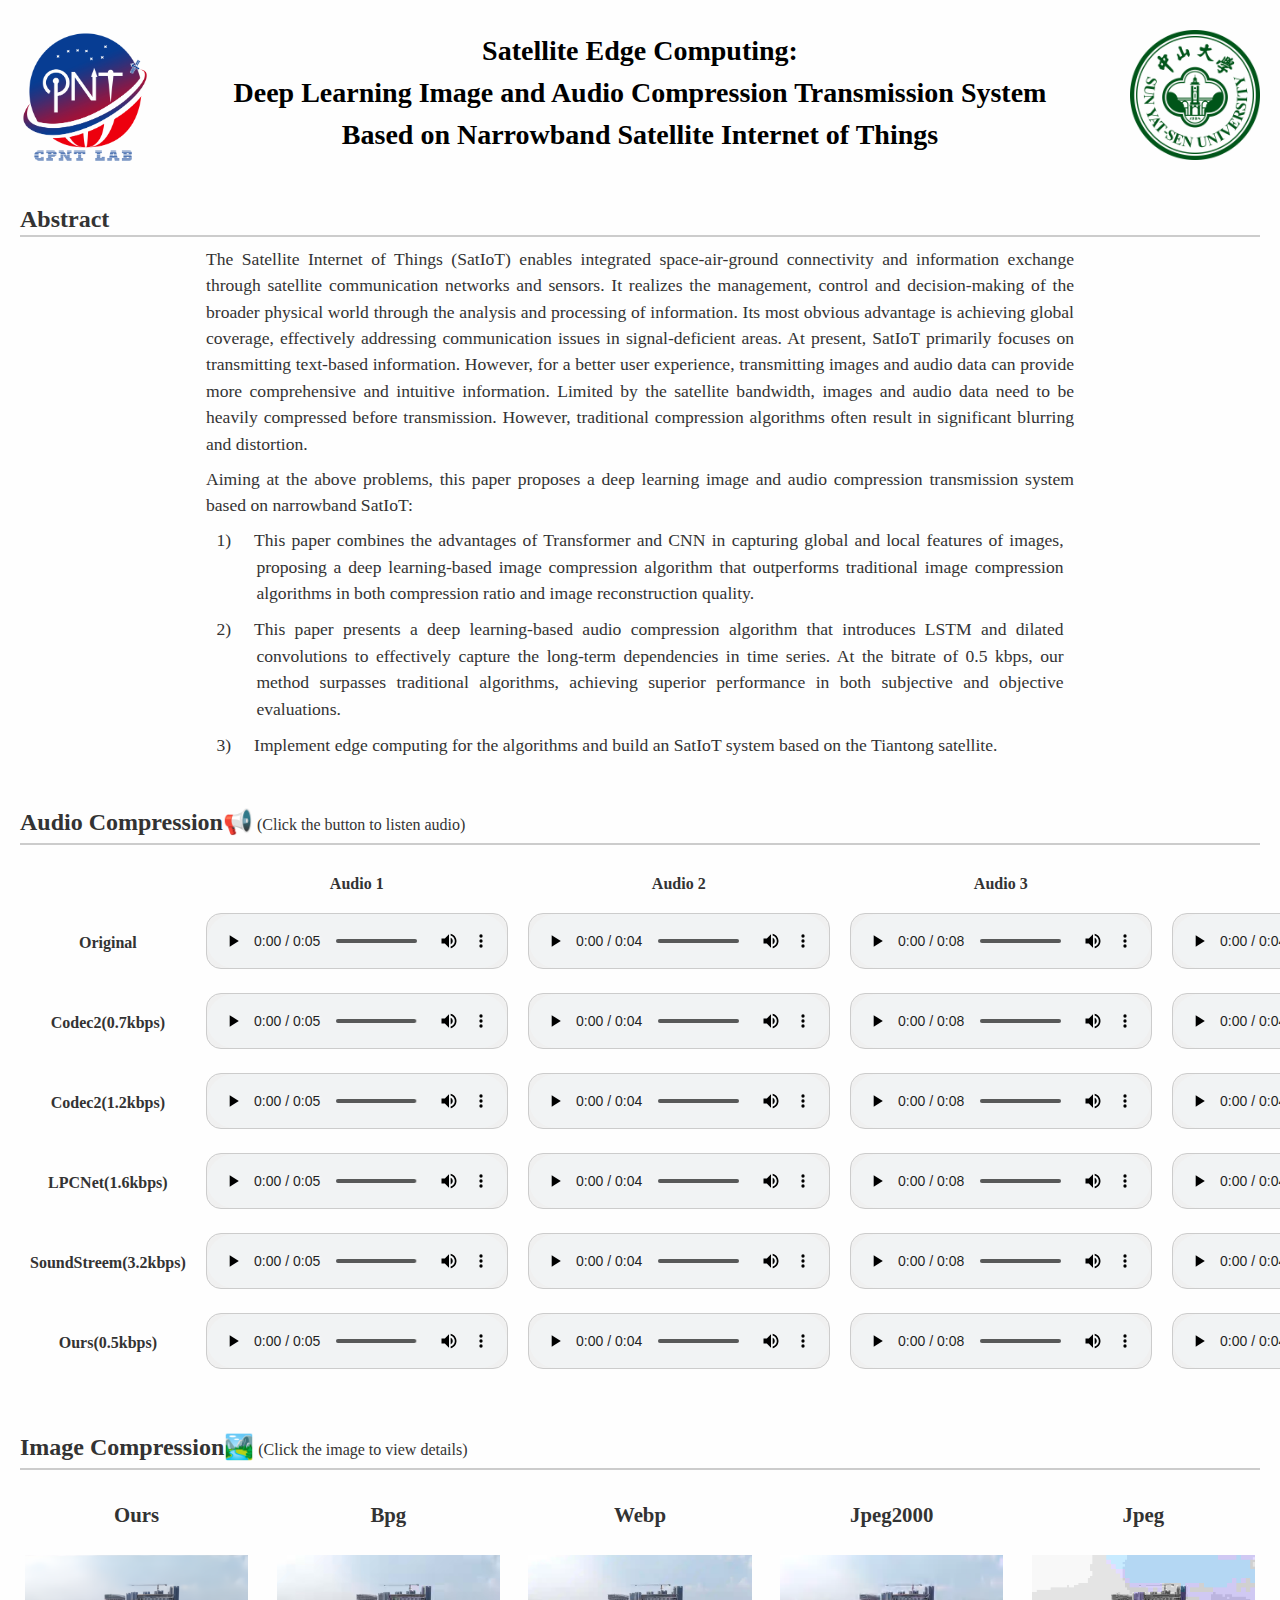
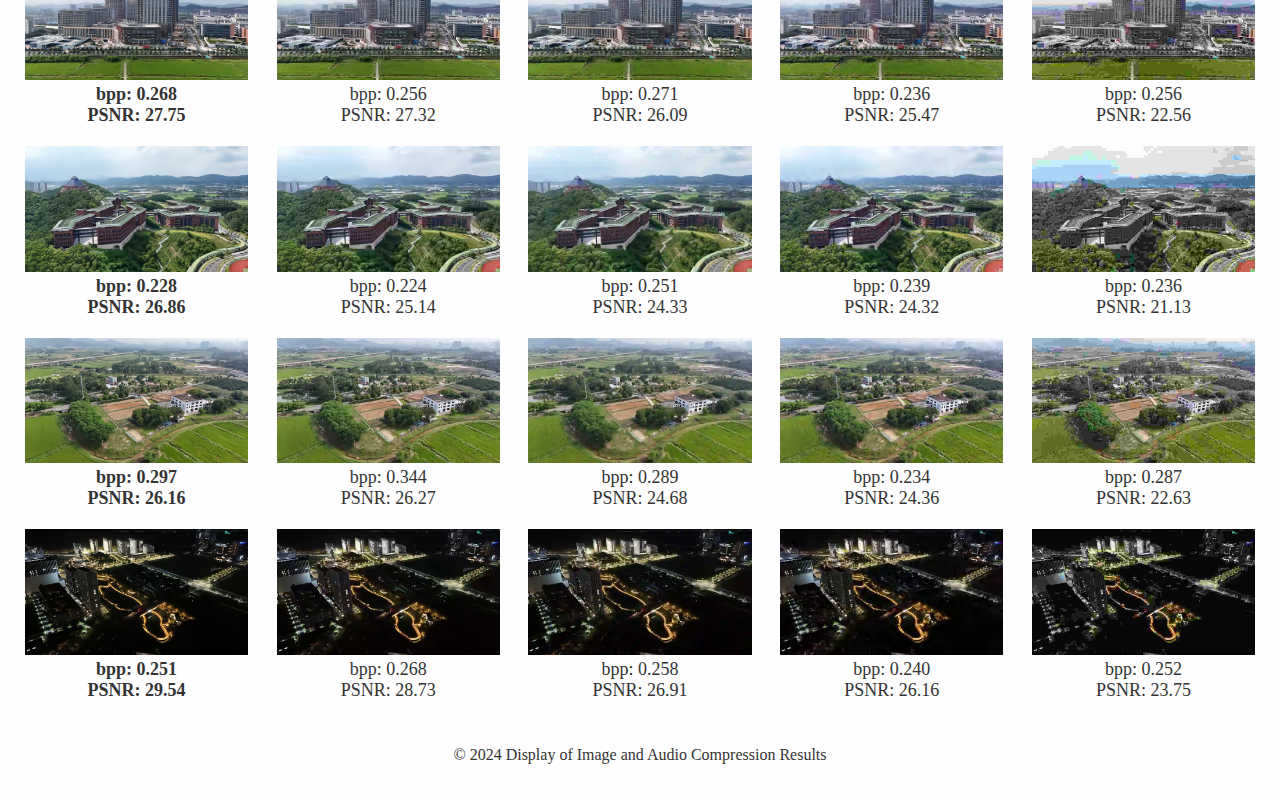
<file: index.html>
<!DOCTYPE html>
<html lang="en">
<head>
    <meta charset="UTF-8">
    <meta name="viewport" content="width=device-width, initial-scale=1.0">
    <title>Display of Image and Voice Compression Results</title>
    <link rel="stylesheet" href="style.css">
</head>

<body>
<header>
    <img src="images/CPNT LAB.png" alt="Left Logo" class="logo"
        style="float:left; margin-right: 10px; width: 130px; height: auto; margin-bottom: 10px;">
    <img src="images/Sun_Yat-sen_Univ_Logo.png" alt="Right Logo" class="logo"
        style="float:right; margin-left: 10px; width: 130px; height: auto; vertical-align: middle; margin-bottom: 10px;">
    <h1 style="margin-top: 10px;">Satellite Edge Computing: </h1>
    <h1> Deep Learning Image and Audio Compression Transmission System </h1>
    <h1>Based on Narrowband Satellite Internet of Things</h1>
</header>

    <style>
        /* 添加CSS样式以调整摘要部分的顶部边距 */
        section {
            margin-top: 50px;
            /* 或者更大的值，取决于您的布局需要 */
        }
    </style>
    <section>
        <h2>Abstract</h2>
        <p class="abstract-text">The Satellite Internet of Things (SatIoT) enables integrated space-air-ground connectivity and information exchange through satellite communication networks and sensors. 
            It realizes the management, control and decision-making of the broader physical world through the analysis and processing of information. Its most obvious advantage is achieving global coverage,
             effectively addressing communication issues in signal-deficient areas. At present, SatIoT primarily focuses on transmitting text-based information. However, for a better user experience, 
             transmitting images and audio data can provide more comprehensive and intuitive information. Limited by the satellite bandwidth, images and audio data need to be heavily compressed before transmission. However, traditional compression algorithms often result in significant blurring and distortion.</p>
        <p class="abstract-text"> Aiming at the above problems, this paper proposes a deep learning image and audio compression transmission system based on narrowband SatIoT: </p>
        <ol class="abstract-text">
            <li>This paper combines the advantages of Transformer and CNN in capturing global and local features of images, proposing a deep learning-based image compression algorithm that outperforms traditional image compression algorithms in both compression ratio and image reconstruction quality.</li>
            <li>This paper presents a deep learning-based audio compression algorithm that introduces LSTM and dilated convolutions to effectively capture the long-term dependencies in time series. At the bitrate of 0.5 kbps, our method surpasses traditional algorithms, achieving superior performance in both subjective and objective evaluations.</li> 
            <li>Implement edge computing for the algorithms and build an SatIoT system based on the Tiantong satellite.</li> 
        </ol>
    </section>

    <section>
        <h3 style="display: inline-block; margin: 0;">Audio Compression📢</h3>
        <p style="display: inline-block; margin-left: 10px; margin: 0;">(Click the button to listen audio)</p>
        <h2> </h2>
        <table>
            <tr>
                <th> </th>
                <th>Audio 1</th>
                <th>Audio 2</th>
                <th>Audio 3</th>
                <th>Audio 4</th>
                <th>Audio 5</th>
            </tr>
            <tr>
                <th>Original</th>
                <td><audio controls><source src="./audio/Original/female3.wav" type="audio/mpeg">Your browser does not support the audio element.</audio></td>
                <td><audio controls><source src="./audio/Original/male1.wav" type="audio/mpeg">Your browser does not support the audio element.</audio></td>
                <td><audio controls><source src="./audio/Original/female4.wav" type="audio/mpeg">Your browser does not support the audio element.</audio></td>
                <td><audio controls><source src="./audio/Original/male2.wav" type="audio/mpeg">Your browser does not support the audio element.</audio></td>
                <td><audio controls><source src="./audio/Original/female5.wav" type="audio/mpeg">Your browser does not support the audio element.</audio></td>

            </tr>
            <tr>
                <th>Codec2(0.7kbps)</th>
                <td><audio controls><source src="./audio/Codec2(0.7kbps)/female3_decode.wav" type="audio/mpeg">Your browser does not support the audio element.</audio></td>
                <td><audio controls><source src="./audio/Codec2(0.7kbps)/male1_decode.wav" type="audio/mpeg">Your browser does not support the audio element.</audio></td>
                <td><audio controls><source src="./audio/Codec2(0.7kbps)/female4_decode.wav" type="audio/mpeg">Your browser does not support the audio element.</audio></td>
                <td><audio controls><source src="./audio/Codec2(0.7kbps)/male2_decode.wav" type="audio/mpeg">Your browser does not support the audio element.</audio></td>
                <td><audio controls><source src="./audio/Codec2(0.7kbps)/female5_decode.wav" type="audio/mpeg">Your browser does not support the audio element.</audio></td>

            </tr>
            <tr>
                <th>Codec2(1.2kbps)</th>
                <td><audio controls><source src="./audio/Codec2(1.2kbps)/female3_decode.wav" type="audio/mpeg">Your browser does not support the audio element.</audio></td>
                <td><audio controls><source src="./audio/Codec2(1.2kbps)/male1_decode.wav" type="audio/mpeg">Your browser does not support the audio element.</audio></td>
                <td><audio controls><source src="./audio/Codec2(1.2kbps)/female4_decode.wav" type="audio/mpeg">Your browser does not support the audio element.</audio></td>
                <td><audio controls><source src="./audio/Codec2(1.2kbps)/male2_decode.wav" type="audio/mpeg">Your browser does not support the audio element.</audio></td>
                <td><audio controls><source src="./audio/Codec2(1.2kbps)/female5_decode.wav" type="audio/mpeg">Your browser does not support the audio element.</audio></td>
              
            </tr>
            <tr>
                <th>LPCNet(1.6kbps)</th>
                <td><audio controls><source src="./audio/LPCNet(1.6kbps)/female3_decode.wav" type="audio/mpeg">Your browser does not support the audio element.</audio></td>
                <td><audio controls><source src="./audio/LPCNet(1.6kbps)/male1_decode.wav" type="audio/mpeg">Your browser does not support the audio element.</audio></td>
                <td><audio controls><source src="./audio/LPCNet(1.6kbps)/female4_decode.wav" type="audio/mpeg">Your browser does not support the audio element.</audio></td>
                <td><audio controls><source src="./audio/LPCNet(1.6kbps)/male2_decode.wav" type="audio/mpeg">Your browser does not support the audio element.</audio></td>
                <td><audio controls><source src="./audio/LPCNet(1.6kbps)/female5_decode.wav" type="audio/mpeg">Your browser does not support the audio element.</audio></td>
               
            </tr>
            <tr>
                <th>SoundStreem(3.2kbps)</th>
                <td><audio controls><source src="./audio/SoundStreem(3.2kbps)/female3_decoded.wav" type="audio/mpeg">Your browser does not support the audio element.</audio></td>
                <td><audio controls><source src="./audio/SoundStreem(3.2kbps)/male1_decoded.wav" type="audio/mpeg">Your browser does not support the audio element.</audio></td>
                <td><audio controls><source src="./audio/SoundStreem(3.2kbps)/female4_decoded.wav" type="audio/mpeg">Your browser does not support the audio element.</audio></td>
                <td><audio controls><source src="./audio/SoundStreem(3.2kbps)/male2_decoded.wav" type="audio/mpeg">Your browser does not support the audio element.</audio></td>
                <td><audio controls><source src="./audio/SoundStreem(3.2kbps)/female5_decoded.wav" type="audio/mpeg">Your browser does not support the audio element.</audio></td>
            </tr>
            <tr>
                
            </tr>
                <th>Ours(0.5kbps)</th>
                <td><audio controls><source src="./audio/Ours/female3_decode.wav" type="audio/mpeg">Your browser does not support the audio element.</audio></td>
                <td><audio controls><source src="./audio/Ours/male1_decode.wav" type="audio/mpeg">Your browser does not support the audio element.</audio></td>
                <td><audio controls><source src="./audio/Ours/female4_decode.wav" type="audio/mpeg">Your browser does not support the audio element.</audio></td>
                <td><audio controls><source src="./audio/Ours/male2_decode.wav" type="audio/mpeg">Your browser does not support the audio element.</audio></td>
                <td><audio controls><source src="./audio/Ours/female5_decode.wav" type="audio/mpeg">Your browser does not support the audio element.</audio></td>
 
            </tr>
        </table>
    </section>

<section>
    <h3 style="display: inline-block; margin: 0;">Image Compression🏞️</h3>
    <p style="display: inline-block; margin-left: 10px; margin: 0;">(Click the image to view details)</p>
    <h2> </h2>
    <div class="image-container">
        <div class="image-column">
            <h4>Ours</h4>
            <img src="./images/Ours/reccrop1.png" alt="Ours 1">
            <p class="our_bpp">bpp: 0.268</p>
            <p class="our_psnr">PSNR: 27.75</p>
            <img src="./images/Ours/reccrop3.png" alt="Ours 2">
            <p class="our_bpp">bpp: 0.228</p>
            <p class="our_psnr">PSNR: 26.86</p>
            <img src="./images/Ours/reccrop5.png" alt="Ours 3">
            <p class="our_bpp">bpp: 0.297</p>
            <p class="our_psnr">PSNR: 26.16</p>
            <img src="./images/Ours/reccrop6.png" alt="Ours 4">
            <p class="our_bpp">bpp: 0.251</p>
            <p class="our_psnr">PSNR: 29.54</p>
        </div>
        <div class="image-column">
            <h4>Bpg</h4>
            <img src="./images/bpg/output_bpg_crop1.png" alt="Bpg 1">
            <p class="bpp">bpp: 0.256</p>
            <p class="psnr">PSNR: 27.32</p>
            <img src="./images/bpg/output_bpg_crop3.png" alt="Bpg 2">
            <p class="bpp">bpp: 0.224</p>
            <p class="psnr">PSNR: 25.14</p>
            <img src="./images/bpg/output_bpg_crop5.png" alt="Bpg 3">
            <p class="bpp">bpp: 0.344</p>
            <p class="psnr">PSNR: 26.27</p>
            <img src="./images/bpg/output_bpg_crop6.png" alt="Bpg 4">
            <p class="bpp">bpp: 0.268</p>
            <p class="psnr">PSNR: 28.73</p>
        </div>
        <div class="image-column">
            <h4>Webp</h4>
            <img src="./images/WebP/output_webp_crop1.png" alt="Webp 1">
            <p class="bpp">bpp: 0.271</p>
            <p class="psnr">PSNR: 26.09</p>
            <img src="./images/WebP/output_webp_crop3.png" alt="Webp 2">
            <p class="bpp">bpp: 0.251</p>
            <p class="psnr">PSNR: 24.33</p>
            <img src="./images/WebP/output_webp_crop5.png" alt="Webp 3">
            <p class="bpp">bpp: 0.289</p>
            <p class="psnr">PSNR: 24.68</p>
            <img src="./images/WebP/output_webp_crop6.png" alt="Webp 4">
            <p class="bpp">bpp: 0.258</p>
            <p class="psnr">PSNR: 26.91</p>
        </div>
        <div class="image-column">
            <h4>Jpeg2000</h4>
            <img src="./images/jpeg2000/output_jpeg2000_crop1.png" alt="Jpeg2000 1">
            <p class="bpp">bpp: 0.236</p>
            <p class="psnr">PSNR: 25.47</p>
            <img src="./images/jpeg2000/output_jpeg2000_crop3.png" alt="Jpeg2000 2">
            <p class="bpp">bpp: 0.239</p>
            <p class="psnr">PSNR: 24.32</p>
            <img src="./images/jpeg2000/output_jpeg2000_crop5.png" alt="Jpeg2000 3">
            <p class="bpp">bpp: 0.234</p>
            <p class="psnr">PSNR: 24.36</p>
            <img src="./images/jpeg2000/output_jpeg2000_crop6.png" alt="Jpeg2000 4">
            <p class="bpp">bpp: 0.240</p>
            <p class="psnr">PSNR: 26.16</p>
        </div>
        <div class="image-column">
            <h4>Jpeg</h4>
            <img src="./images/JPEG/output_jpeg_crop1.png" alt="Jpeg 1">
            <p class="bpp">bpp: 0.256</p>
            <p class="psnr">PSNR: 22.56</p>
            <img src="./images/JPEG/output_jpeg_crop3.png" alt="Jpeg 2">
            <p class="bpp">bpp: 0.236</p>
            <p class="psnr">PSNR: 21.13</p>
            <img src="./images/JPEG/output_jpeg_crop5.png" alt="Jpeg 3">
            <p class="bpp">bpp: 0.287</p>
            <p class="psnr">PSNR: 22.63</p>
            <img src="./images/JPEG/output_jpeg_crop6.png" alt="Jpeg 4">
            <p class="bpp">bpp: 0.252</p>
            <p class="psnr">PSNR: 23.75</p>
        </div>
    </div>
</section>
    
<!-- 模态框 -->
<div id="modal" class="modal" onclick="closeModal()">
    <span class="close" onclick="closeModal()">&times;</span>
    <div class="caption" id="caption"></div>
    <img class="modal-content" id="modalImg">
</div>

    <footer>
        <p>&copy; 2024 Display of Image and Audio Compression Results</p>
    </footer>

<script>
    document.addEventListener('DOMContentLoaded', function () {
        // Function to open the modal
        function openModal(img) {
            var modal = document.getElementById("modal");
            var modalImg = document.getElementById("modalImg");
            var captionText = document.getElementById("caption");
            modal.classList.add('show'); // 添加 show 类显示模态框
            modalImg.src = img.src; // 设置模态框中的图片源
            captionText.innerHTML = img.alt; // 设置描述
        }

        // Function to close the modal
        function closeModal() {
            var modal = document.getElementById("modal");
            modal.classList.remove('show'); // 移除 show 类隐藏模态框
        }

        // 为图片添加点击事件监听器
        document.querySelectorAll('.image-column img').forEach(function (img) {
            img.addEventListener('click', function () {
                openModal(this);
            });
        });

        // 关闭模态框的事件监听器
        document.getElementById("modal").addEventListener('click', closeModal);
    });
</script>
</body>
</html>
</file>
<file: style.css>
body {
    /* font-family: Arial, sans-serif; */
    font-family: 'Segoe UI';
    background-color: #fefefe;
    color: hsl(0, 0%, 20%);
    max-width: 100%; /* 设置最大宽度为80% */
    margin: 0 auto;
    padding: 20px;

}

header {
    text-align: center;
    margin-bottom: 20px;
}

h1 {
    color: #000;
    font-size: 1.75em;
    line-height: 1.5; /* 设置行间距 */
    text-align: center; /* 居中对齐 */
    width: 70%; /* 设置宽度为50% */
    margin: 0 auto; /* 居中显示 */
}


h2 {
    border-bottom: 2px solid #ccc;
    padding-bottom: 2px;
    font-size: 1.5em;
    margin-top: 5px;
    margin-bottom: 0px;
    /* 调整此值以减少间距 */
}


h3 {
    font-size: 1.5em;
}

h4 {
    font-size: 1.3em;
    
}

table {
    width: 100%;
    border-collapse: collapse;
    margin: 20px 0;
    border: none; /* 去掉表的边线 */
}

th, td {
    border: 1px solid #ccc;
    padding: 10px;
    text-align: center;
    border: none; /* 去掉单元格的边线 */
}

.image-container {
    display: flex;
    flex-wrap: wrap;
    gap: 10px;
    justify-content: center;
}

.image-container img {
    max-width: 100px;
    height: auto;
}

audio {
    width: 300px; /* 设置宽度 */
    border: 1px solid #ccc; /* 添加边框 */
    border-radius: 15px; /* 圆角效果 */
    background-color: #f0f0f0; /* 背景色 */
    outline: none; /* 去掉默认的轮廓 */
}

footer {
    text-align: center;
    margin-top: 20px;
}

.abstract-text {
    font-size: 1.1em; /* 设置字号 */
    line-height: 1.5; /* 设置行间距 */
    max-width: 70%; /* 设置最大宽度为60% */
    margin: 0 auto; /* 居中 */
    margin-top: 0.5em; /* Set top margin to 0.5 lines */
    margin-bottom: 0.5em; /* Set bottom margin to 0.5 lines */
    text-align: justify; /* Align text to both left and right */
    list-style-type: none; /* 取消默认标号样式 */
    counter-reset: list-counter; /* 重置计数器 */
    font-family: 'Segoe UI'; /* 设置字体 */
}

.abstract-text li {
    counter-increment: list-counter; /* 增加计数器 */
    width: 93%; /* 设置列表项宽度为50% */
    margin: 0 auto; /* 居中显示列表项 */
    margin-bottom: 10px; /* 设置每个列表项的底部间距 */
    display: block; /* 使宽度生效 */
    padding-left: 0; /* 取消左侧缩进 */
    /* font-weight: 12; 加粗列表项内容 */
}

.abstract-text li::before {
    content: counter(list-counter) ")"; /* 自定义标号样式 */

    margin-right: 23px; /* 标号与文本间距 */
    margin-left: -40px; /* 调整标号左侧缩进 */
}


.image-container {
    display: flex;
    justify-content: space-between;
    flex-wrap: nowrap;
    max-width: 100%;
}

.image-column {
    flex: 0 0 18%;
    /* Adjust column width */
    margin: 5px;
    /* Space between columns */
    text-align: center;
}

.image-column img {
    width: 100%;
    /* Responsive width */
    height: auto;
    /* Maintain aspect ratio */
    max-width: 1200px;
    /* Limit image size */
}

.image-column .bpp {
    font-size: 18px;
    /* Smaller font for captions */
    margin: 0px 0;
    margin-bottom: 0px;
    /* 增加图片之间的间距 */
    /* Space between lines */
}

.image-column .psnr {
    font-size: 18px;
    /* Smaller font for captions */
    margin: 0px 0;
    margin-bottom: 20px;
        /* 增加图片之间的间距 */
    /* Space between lines */
}

.image-column .our_bpp {
    font-size: 18px;
    /* Smaller font for captions */
    margin: 0px 0;
    margin-bottom: 0px;
    font-weight: bold;
    /* 增加图片之间的间距 */
    /* Space between lines */
}

.image-column .our_psnr {
    font-size: 18px;
    /* Smaller font for captions */
    margin: 0px 0;
    margin-bottom: 20px;
    font-weight: bold;
    /* 增加图片之间的间距 */
    /* Space between lines */
}

.modal {
    display: none;
    /* 隐藏模态框 */
    position: fixed;
    /* 固定在窗口 */
    z-index: 999;
    /* 在最上层 */
    left: 0;
    top: 0;
    width: 100%;
    /* 宽度100% */
    height: 100%;
    /* 高度100% */
    overflow: auto;
    /* 可滚动 */
    background-color: rgba(0, 0, 0, 0.8);
    /* 深色透明背景 */
    backdrop-filter: blur(5px);
    /* 背景模糊效果 */
    align-items: center;
    /* 垂直居中 */
    justify-content: center;
    /* 水平居中 */
}

/* 另外，添加一个单独的类来控制模态框的显示 */
.modal.show {
    display: flex;
    /* 显示模态框 */
}


.modal-content {
    max-width: 90%;
    /* 最大宽度 */
    max-height: 90%;
    /* 最大高度 */
    margin: 0;
    /* 去掉外边距 */
    display: block;
    /* 使图片块级显示 */
    object-fit: contain;
    /* 确保图片保持比例 */
}

.close {
    position: absolute;
    top: 20px;
    right: 35px;
    color: #fff;
    font-size: 40px;
    font-weight: bold;
    transition: 0.3s;
}

.close:hover,
.close:focus {
    color: #bbb;
    text-decoration: none;
    cursor: pointer;
}
.caption {
    position: absolute;
    /* 绝对定位 */
    top: 160px;
    /* 距离顶部30px */
    left: 50%;
    /* 水平居中 */
    transform: translateX(-50%);
    /* 使文本居中对齐 */
    color: white;
    /* 字体颜色为白色 */
    font-size: 18px;
    /* 字体大小 */
    text-align: center;
    /* 文本居中对齐 */
    z-index: 2;
    /* 确保文本在图片上方 */
}
</file>
